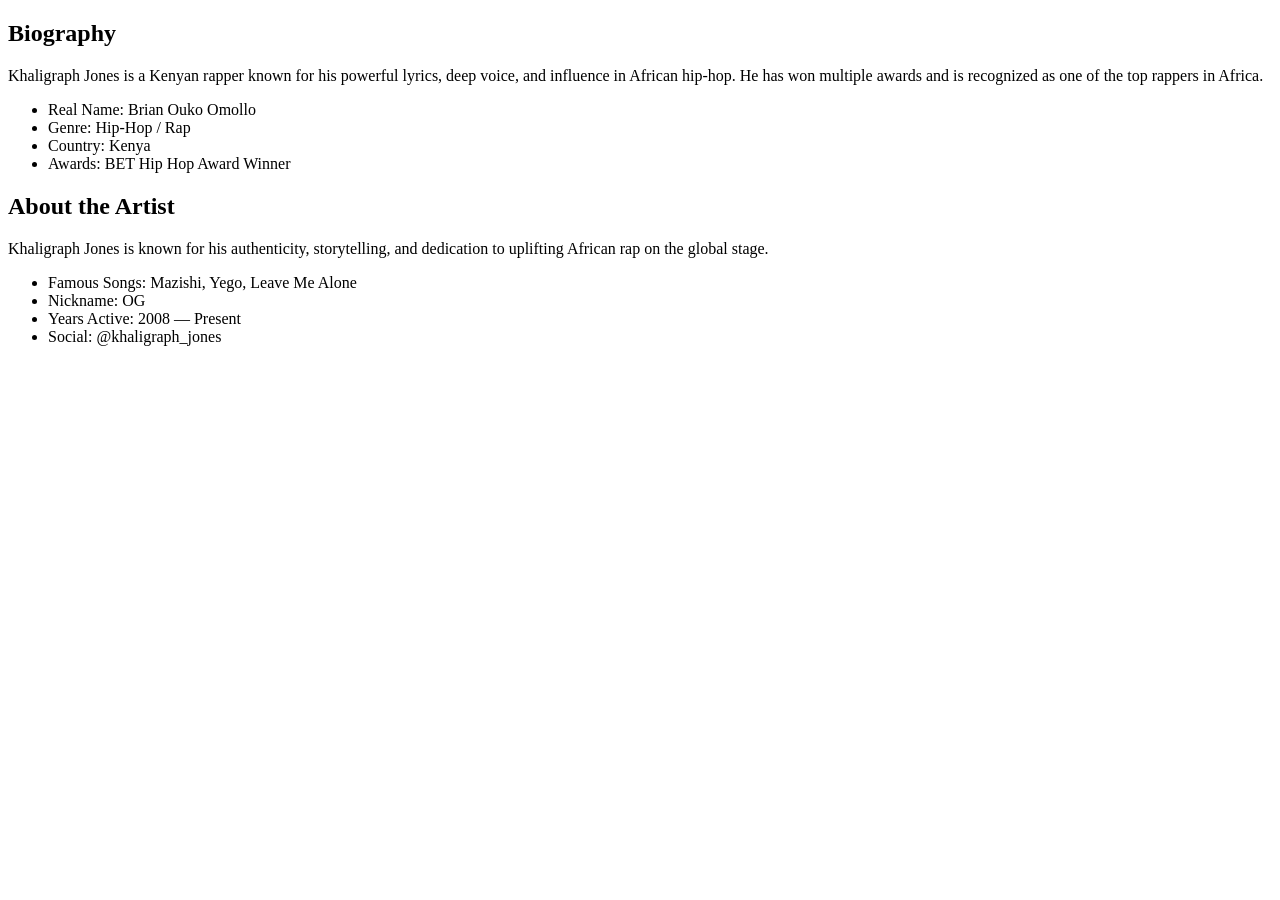
<file: biography.html>
<!DOCTYPE html>
<html lang="en">
<head>
  <meta charset="UTF-8">
  <title>Khaligraph Jones Portfolio</title>
</head>
<body>
<!--yoooh-->
<!-- Biography Section -->
<section id="biography">
  <h2>Biography</h2>
  <p>
    Khaligraph Jones is a Kenyan rapper known for his powerful lyrics,
    deep voice, and influence in African hip-hop. He has won multiple
    awards and is recognized as one of the top rappers in Africa.
  </p>
  <ul>
    <li>Real Name: Brian Ouko Omollo</li>
    <li>Genre: Hip-Hop / Rap</li>
    <li>Country: Kenya</li>
    <li>Awards: BET Hip Hop Award Winner</li>
  </ul>
</section>

<!-- About Section -->
<section id="about">
  <h2>About the Artist</h2>
  <p>
    Khaligraph Jones is known for his authenticity, storytelling,
    and dedication to uplifting African rap on the global stage.
  </p>
  <ul>
    <li>Famous Songs: Mazishi, Yego, Leave Me Alone</li>
    <li>Nickname: OG</li>
    <li>Years Active: 2008 — Present</li>
    <li>Social: @khaligraph_jones</li>
  </ul>
  <!--Kasongoooo-->
  <!--updated biography sectiongit-->
</section>

</body>
</html>
</file>
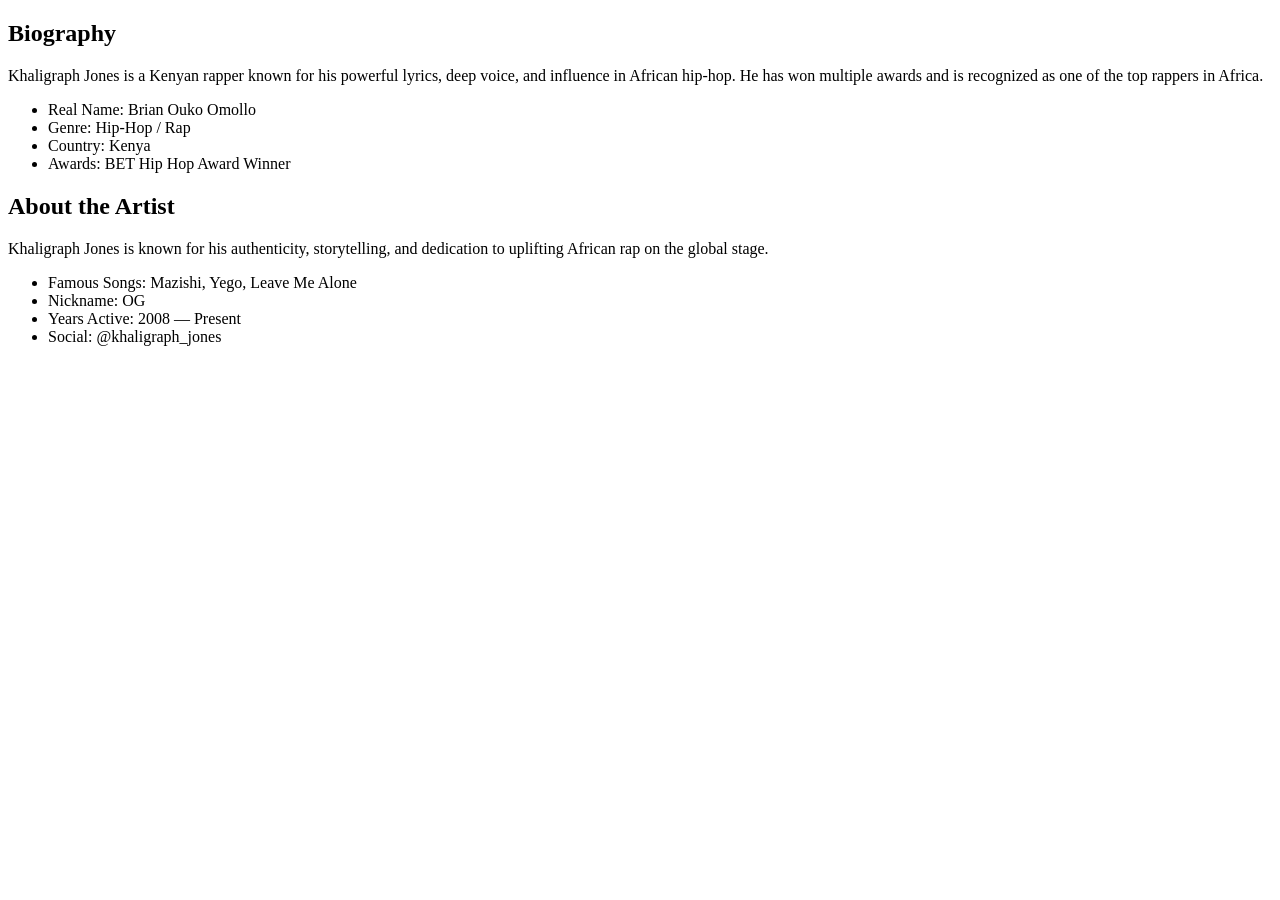
<file: Biography.html>
<!DOCTYPE html>
<html lang="en">
<head>
  <meta charset="UTF-8">
  <title>Khaligraph Jones Portfolio</title>
</head>
<body>
<!--yoooh-->
<!-- Biography Section -->
<section id="biography">
  <h2>Biography</h2>
  <p>
    Khaligraph Jones is a Kenyan rapper known for his powerful lyrics,
    deep voice, and influence in African hip-hop. He has won multiple
    awards and is recognized as one of the top rappers in Africa.
  </p>
  <ul>
    <li>Real Name: Brian Ouko Omollo</li>
    <li>Genre: Hip-Hop / Rap</li>
    <li>Country: Kenya</li>
    <li>Awards: BET Hip Hop Award Winner</li>
  </ul>
</section>

<!-- About Section -->
<section id="about">
  <h2>About the Artist</h2>
  <p>
    Khaligraph Jones is known for his authenticity, storytelling,
    and dedication to uplifting African rap on the global stage.
  </p>
  <ul>
    <li>Famous Songs: Mazishi, Yego, Leave Me Alone</li>
    <li>Nickname: OG</li>
    <li>Years Active: 2008 — Present</li>
    <li>Social: @khaligraph_jones</li>
  </ul>
  <!--Kasongoooo-->
  <!--updated biography sectiongit-->
</section>

</body>
</html>
</file>
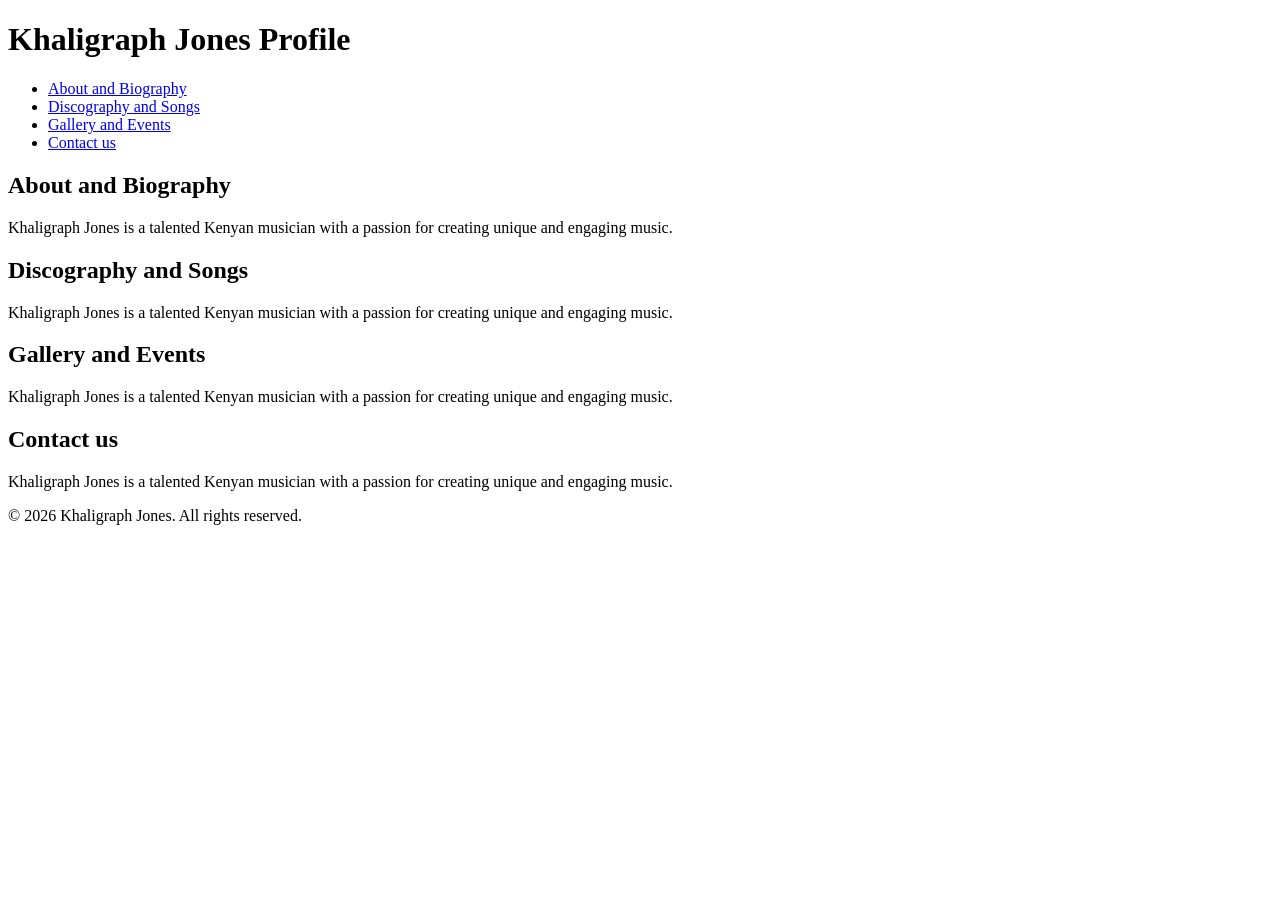
<file: nav-and-footer.html>
<!DOCTYPE html>
<html lang="en">

<head>
    <meta charset="UTF-8">
    <meta name="viewport" content="width=device-width, initial-scale=1.0">
    <title>Navigation Footer </title>
</head>

<!-- <style>
    body {
        font-family: Arial, sans-serif;
        margin: 0px;
        padding: 0px;
    }

    header {
        background-color: #333;
        color: white;
        padding: 20px;
        text-align: center;
    }

    nav ul {
        list-style-type: none;
        margin: 0;
        padding: 0;
    }

    nav ul li {
        display: inline-block;
        margin-right: 20px;
    }

    nav ul li a {
        color: white;
        text-decoration: none;
    }

    section {
        padding: 20px;
    }

    footer {
        background-color: #333;
        color: white;
        text-align: center;
        padding: 10px;
    }

    div {
        background-color: #f4f4f4;
        padding: 200px;
        border-radius: 5px;
    }

</style> -->
<body>
    <header>
        <h1>Khaligraph Jones Profile</h1>
        <nav>
            <ul>
                <li><a href="#About and Biography">About and Biography</a></li>
                <li><a href="#Discography and Songs">Discography and Songs</a></li>
                <li><a href="#Gallery and Events">Gallery and Events</a></li>
                <li><a href="#Contact us">Contact us</a></li>
            </ul>
        </nav>
    </header>

    <section id="About and Biography">
        <div>
            <h2>About and Biography</h2>
            <p>Khaligraph Jones is a talented Kenyan musician with a passion for creating unique and engaging music.</p>
        </div>
    </section>

    <section id="Discography and Songs">
        <div>
            <h2>Discography and Songs</h2>
            <p>Khaligraph Jones is a talented Kenyan musician with a passion for creating unique and engaging music.</p>
        </div>
    </section>

    <section id="Gallery and Events">
        <h2>Gallery and Events</h2>
        <p>Khaligraph Jones is a talented Kenyan musician with a passion for creating unique and engaging music.</p>
    </section>

    <section id="Contact us">
        <h2>Contact us</h2>
        <p>Khaligraph Jones is a talented Kenyan musician with a passion for creating unique and engaging music.</p>
    </section>

    <footer id="footer">
        <p>&copy; 2026 Khaligraph Jones. All rights reserved.</p>
    </footer>


</body>

</html>
</file>
